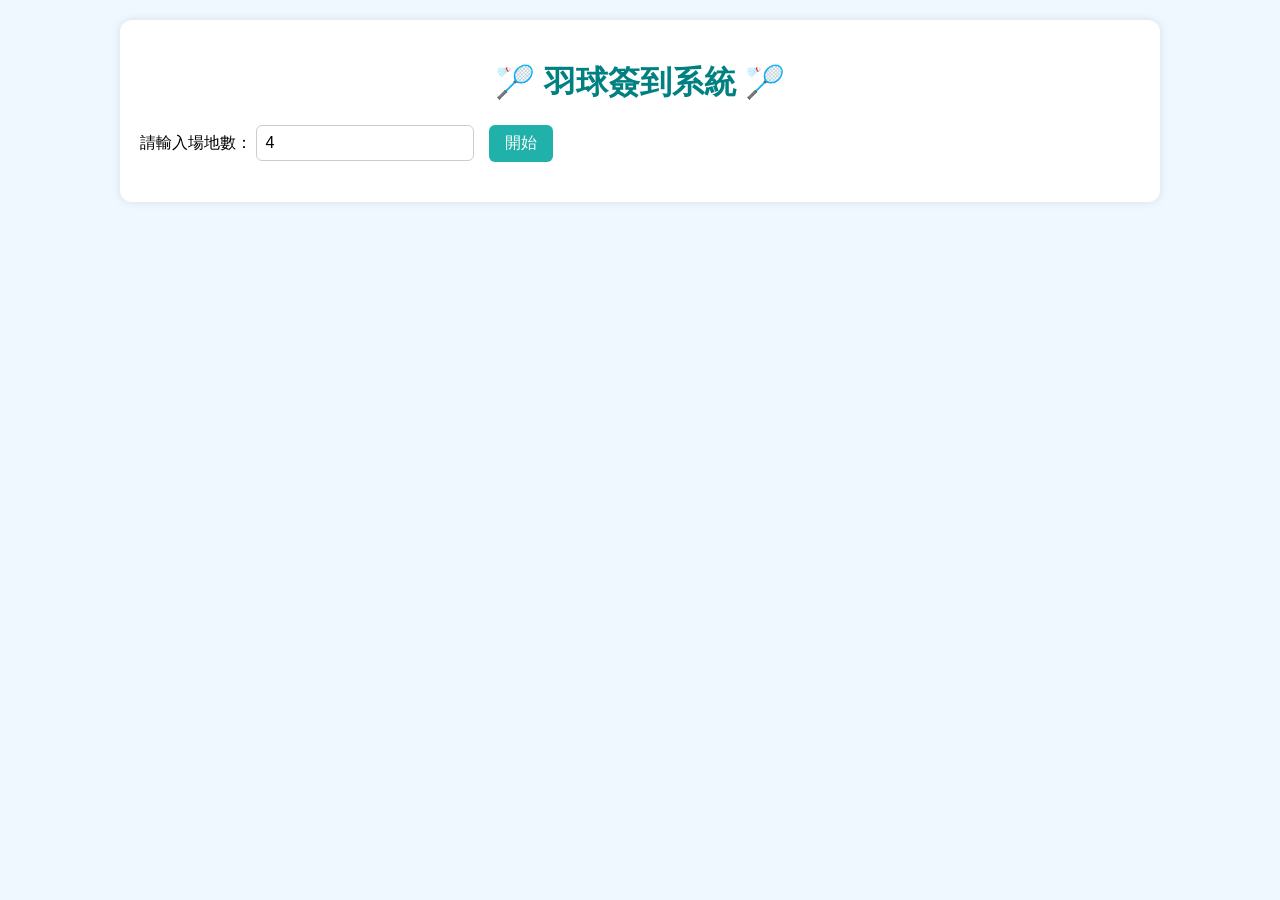
<file: index.html>
<!DOCTYPE html>
<html lang="zh-Hant">
<head>
  <meta charset="UTF-8">
  <title>羽球簽到系統</title>
  <link rel="stylesheet" href="style.css">
</head>
<body>
  <div class="container">
    <h1>🏸 羽球簽到系統 🏸</h1>

    <div class="setup">
      <label for="courtCount">請輸入場地數：</label>
      <input id="courtCount" type="number" min="1" value="4">
      <button onclick="initialize()">開始</button>
    </div>

    <div id="main" style="display: none;">
      <div class="sign-in">
        <input id="nameInput" type="text" placeholder="輸入名字">
        <button onclick="signIn()">簽到</button>
      </div>
      
      <div class="leave">
        <input type="text" id="leaveNameInput" placeholder="輸入要離開的人名">
        <button onclick="leavePlayer()">提前離開</button>
      </div>

      <div class="queue">
        <h2>🧍 等候區</h2>
        <ul id="queueList"></ul>
        <button onclick="assignToCourts()">安排比賽</button>
      </div>

      <div class="queue">
        <h2>🧍 排序區</h2>
        <ul id="sortedList"></ul>
        <button onclick="confirmSortedToQueue()">確認加入等候區</button>
      </div>

      <div class="empty-courts">
        <h2>🎾 空場</h2>
        <ul id="emptyCourtsList"></ul>
      </div>      

      <div id="courtsArea" class="courts-area"></div>
    </div>    
  </div>

  <script src="script.js"></script>
</body>
</html>
</file>
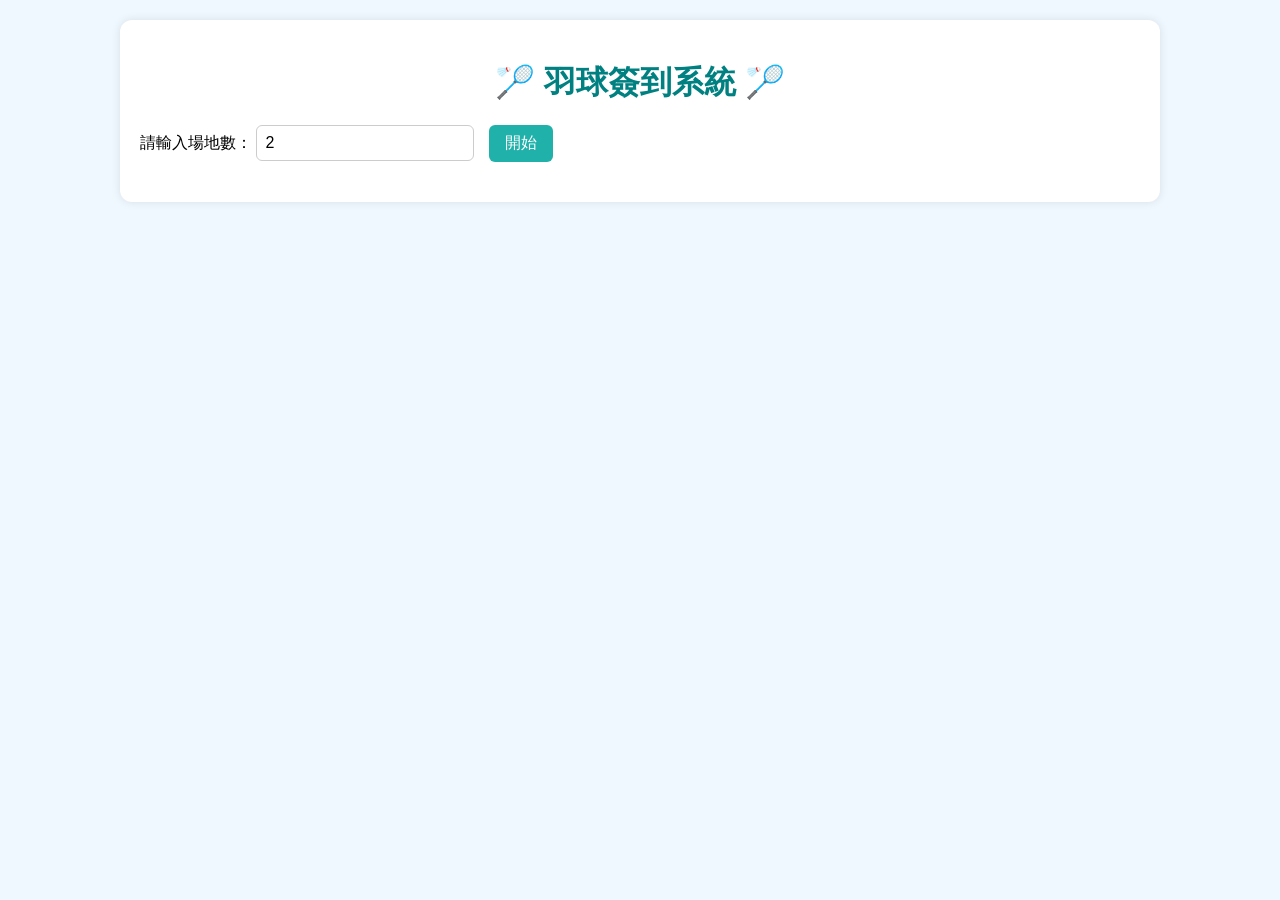
<file: badminton.html>
<!DOCTYPE html>
<html lang="zh-Hant">
<head>
  <meta charset="UTF-8">
  <title>羽球簽到系統</title>
  <link rel="stylesheet" href="style.css">
</head>
<body>
  <div class="container">
    <h1>🏸 羽球簽到系統 🏸</h1>

    <div class="setup">
      <label for="courtCount">請輸入場地數：</label>
      <input id="courtCount" type="number" min="1" value="2">
      <button onclick="initialize()">開始</button>
    </div>

    <div id="main" style="display: none;">
      <div class="sign-in">
        <input id="nameInput" type="text" placeholder="輸入名字">
        <button onclick="signIn()">簽到</button>
      </div>

      <div class="queue">
        <h2>🧍 等候區</h2>
        <ul id="queueList"></ul>
        <button onclick="assignToCourts()">安排比賽</button>
      </div>

      <div class="queue">
        <h2>🧍 排序區</h2>
        <ul id="sortedList"></ul>
        <button onclick="confirmSortedToQueue()">確認加入等候區</button>
      </div>

      <div class="empty-courts">
        <h2>🎾 空場</h2>
        <ul id="emptyCourtsList"></ul>
      </div>      

      <div id="courtsArea" class="courts-area"></div>
    </div>
  </div>

  <script src="script.js"></script>
</body>
</html>
</file>
<file: style.css>
body {
    background-image: url('image.png');
    font-family: 'Segoe UI', sans-serif;
    background: #f0f8ff;
    margin: 0;
    padding: 20px;
  }
  
  .container {
    max-width: 1000px;
    margin: auto;
    padding: 20px;
    background: #fff;
    border-radius: 12px;
    box-shadow: 0 0 10px rgba(0,0,0,0.1);
  }
  
  h1 {
    text-align: center;
    margin-bottom: 20px;
    color: #008080;
  }
  
  input[type="text"], input[type="number"] {
    padding: 8px;
    font-size: 16px;
    margin-right: 10px;
    border-radius: 6px;
    border: 1px solid #ccc;
  }
  
  button {
    padding: 8px 16px;
    font-size: 16px;
    border-radius: 6px;
    background-color: #20b2aa;
    color: white;
    border: none;
    cursor: pointer;
  }
  
  button:hover {
    background-color: #178f8a;
  }
  
  .queue, .sign-in, .setup {
    margin-bottom: 20px;
  }
  
  #queueList {
    list-style-type: none;
    padding: 0;
    display: flex;
    flex-wrap: wrap;
    gap: 10px;
  }
  
  #queueList li {
    background-color: #f4f4f4;
    padding: 8px 12px;
    border-radius: 8px;
    border: 1px solid #ccc;
  }
  
  .courts-area {
    display: flex;
    flex-wrap: wrap;
    gap: 20px;
    justify-content: center;
  }
  
  .court {
    width: 220px;
    padding: 10px;
    background-color: #e0ffff;
    border-radius: 12px;
    border: 2px solid #20b2aa;
    box-shadow: 0 0 5px rgba(0,0,0,0.1);
  }
  
  .court h3 {
    text-align: center;
    margin-bottom: 10px;
  }
  
  .court-field {
    background: linear-gradient(to right, #e6f7ff, #c6f1f5);
    border-radius: 10px;
    padding: 10px;
    min-height: 100px;
    display: flex;
    flex-wrap: wrap;
    gap: 8px;
    justify-content: center;
  }
  
  .player {
    background-color: #ffffff;
    border: 1px solid #20b2aa;
    border-radius: 8px;
    padding: 6px 10px;
  }

  .court {
    width: 300px;
    position: relative;
    background-color: #e0ffff;
    border-radius: 12px;
    border: 2px solid #20b2aa;
    padding: 10px;
    text-align: center;
  }
  
  .court-image {
    position: relative;
    width: 100%;
    background-image: url('court.jpg'); /* 使用你上傳的圖片 */
    background-size: cover;
    background-position: center;
    aspect-ratio: 4/3;
    margin-bottom: 10px;
    border-radius: 10px;
  }
  
  .player-box {
    position: absolute;
    background-color: rgba(255, 255, 255, 0.85);
    padding: 4px 8px;
    border-radius: 6px;
    font-size: 14px;
    border: 1px solid #ccc;
  }
  
  /* 四個球友位置 */
  .player1 { top: 40%; left: 35%; transform: translate(-50%, -50%); }
  .player2 { top: 40%; left: 65%; transform: translate(-50%, -50%); }
  .player3 { top: 70%; left: 35%; transform: translate(-50%, -50%); }
  .player4 { top: 70%; left: 65%; transform: translate(-50%, -50%); }
  
  .sortable-name {
    background-color: #f4f4f4;
    padding: 8px 12px;
    border-radius: 8px;
    border: 1px solid #ccc;
    cursor: pointer;
    margin: 4px;
    transition: background-color 0.2s;
    list-style-type: none;
    display: inline-block;
  }
  
  .sortable-name.selected {
    background-color: #a3d5ff;
  }
  
  #sortedList {
    list-style-type: none;
    padding: 0;
    display: flex;
    flex-wrap: wrap;
    gap: 10px;
  }
  
  .empty-courts {
    margin-top: 20px;
  }
  
  #emptyCourtsList {
    list-style-type: none;
    padding-left: 0;
  }
  
  #emptyCourtsList li {
    padding: 6px 10px;
    background-color: #e6ffe6;
    border: 1px solid #90ee90;
    border-radius: 6px;
    margin: 4px 0;
    display: inline-block;
  }
</file>
